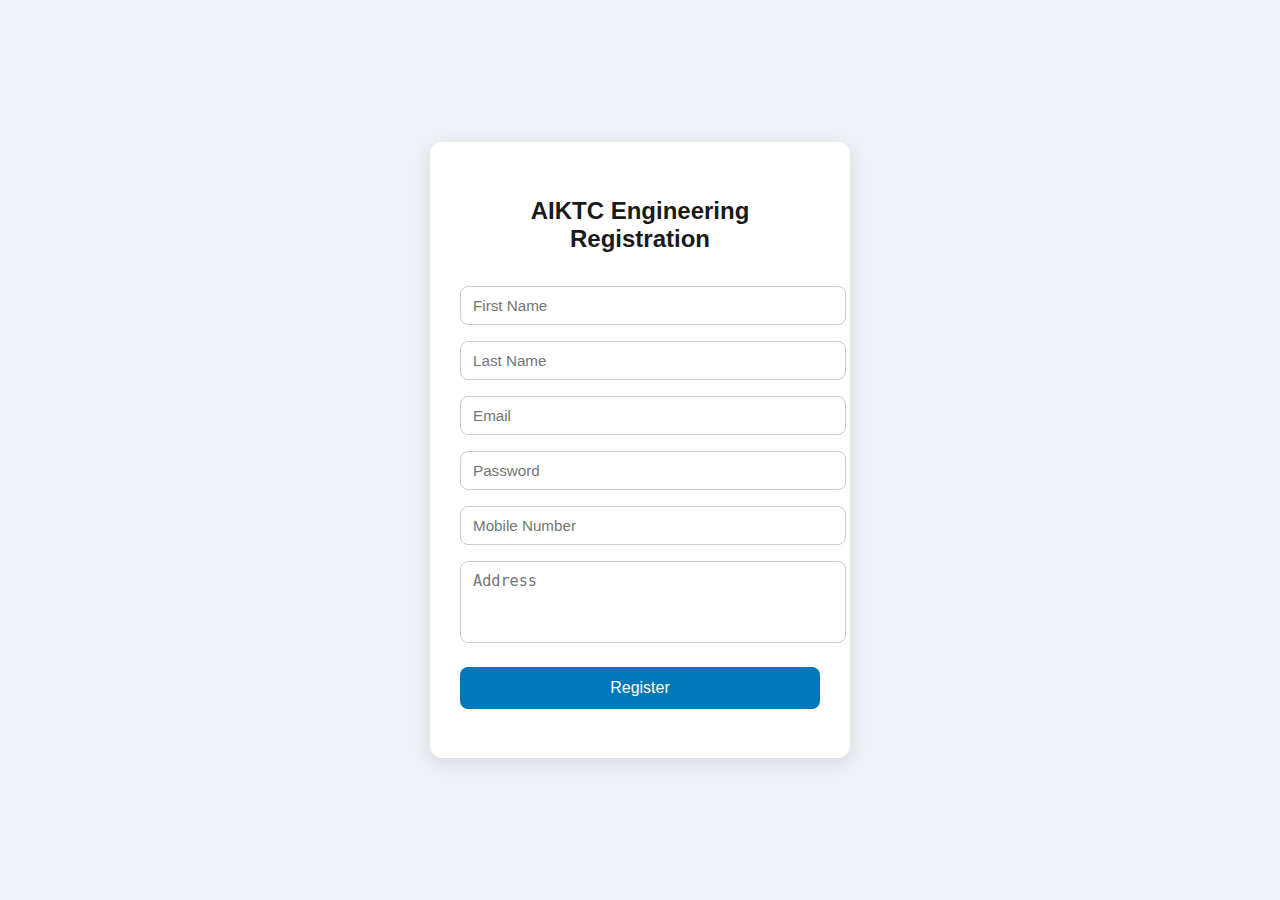
<file: Exp4/index.html>
<!DOCTYPE html>
<html lang="en">
<head>
  <meta charset="UTF-8">
  <meta name="viewport" content="width=device-width, initial-scale=1.0">
  <title>AIKTC Engineering Registration</title>
  <link rel="stylesheet" href="style.css">
</head>
<body>
  <div class="form-container">
    <h2>AIKTC Engineering Registration</h2>
    <form id="regForm" onsubmit="return validateForm()">
      <input type="text" id="firstName" placeholder="First Name"><br>
      <input type="text" id="lastName" placeholder="Last Name"><br>
      <input type="text" id="email" placeholder="Email"><br>
      <input type="password" id="password" placeholder="Password"><br>
      <input type="text" id="mobile" placeholder="Mobile Number"><br>
      <textarea id="address" placeholder="Address"></textarea><br>
      <button type="submit">Register</button>
      <p id="errorMsg"></p>
    </form>
  </div>

  <script>
    function validateForm() {
      let firstName = document.getElementById("firstName").value.trim();
      let lastName = document.getElementById("lastName").value.trim();
      let email = document.getElementById("email").value.trim();
      let password = document.getElementById("password").value;
      let mobile = document.getElementById("mobile").value.trim();
      let address = document.getElementById("address").value.trim();
      let error = document.getElementById("errorMsg");

      if (!/^[A-Za-z]{6,}$/.test(firstName)) {
        error.textContent = "First Name must be alphabets and min 6 chars.";
        return false;
      }
      if (lastName === "") {
        error.textContent = "Last Name cannot be empty.";
        return false;
      }
      if (!/^[a-zA-Z0-9._%+-]+@[a-z0-9.-]+\.[a-z]{2,}$/.test(email)) {
        error.textContent = "Enter a valid email.";
        return false;
      }
      if (password.length < 6) {
        error.textContent = "Password must be at least 6 chars.";
        return false;
      }
      if (!/^\d{10}$/.test(mobile)) {
        error.textContent = "Mobile number must be 10 digits.";
        return false;
      }
      if (address === "") {
        error.textContent = "Address cannot be empty.";
        return false;
      }

      alert("Registration Successful!");
      return true;
    }
  </script>
</body>
</html>
</file>
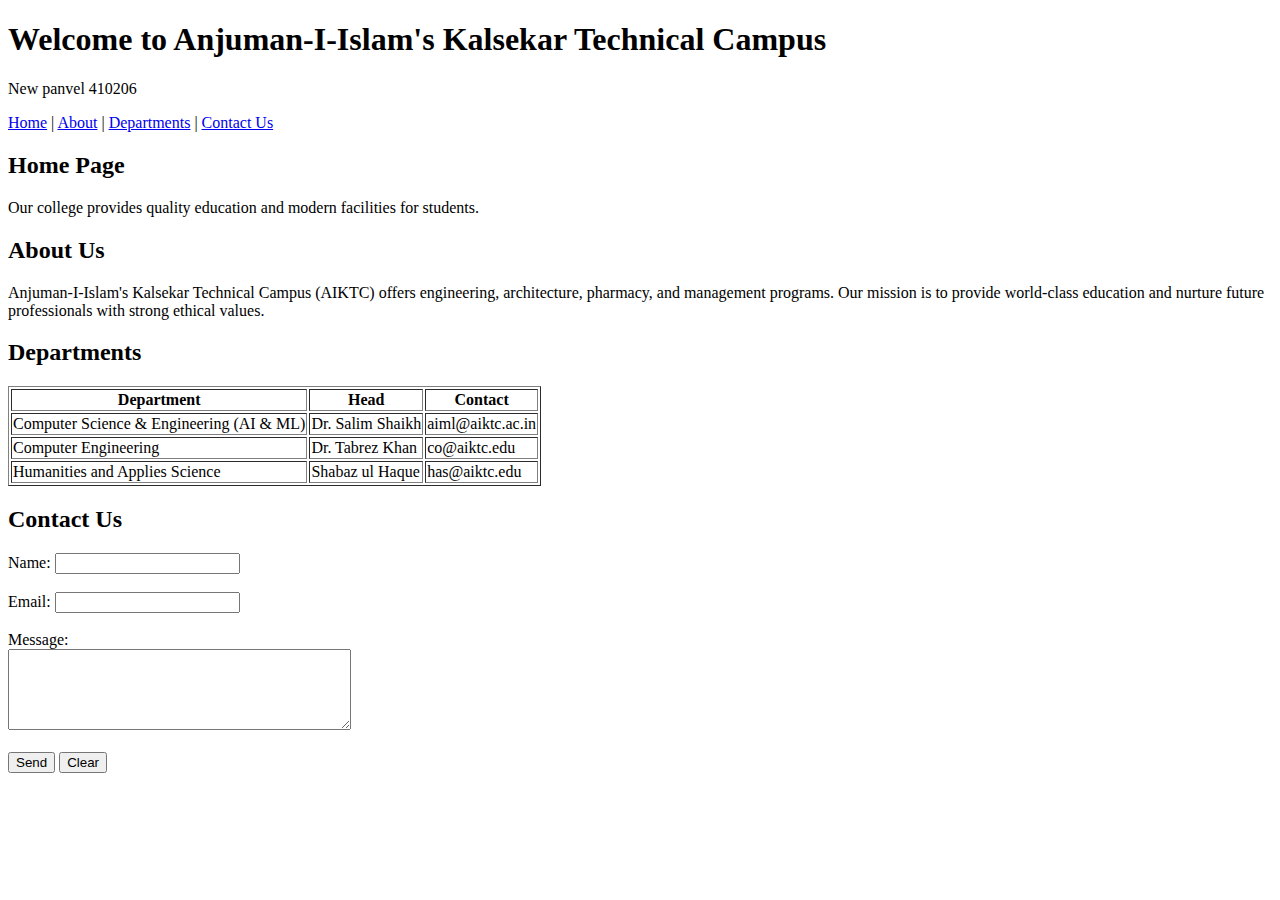
<file: Exp1/exp1.html>
<!DOCTYPE html>
<html>
<head>
    <title>Anjuman-I-Islam's Kalsekar Technical Campus</title>
</head>
<body>

    <h1>Welcome to Anjuman-I-Islam's Kalsekar Technical Campus</h1>
    <p>New panvel 410206</p>

    <a href="home.html">Home</a> |
    <a href="about.html">About</a> |
    <a href="departments.html">Departments</a> |
    <a href="contact.html">Contact Us</a>

    <h2>Home Page</h2>
    <p>Our college provides quality education and modern facilities for students.</p>

    <h2>About Us</h2>
    <p>Anjuman-I-Islam's Kalsekar Technical Campus (AIKTC) offers engineering, architecture, 
       pharmacy, and management programs. Our mission is to provide world-class education 
       and nurture future professionals with strong ethical values.</p>

    <h2>Departments</h2>
    <table border="1">
        <tr>
            <th>Department</th>
            <th>Head</th>
            <th>Contact</th>
        </tr>
        <tr>
            <td>Computer Science & Engineering (AI & ML)</td>
            <td>Dr. Salim Shaikh</td>
            <td>aiml@aiktc.ac.in</td>
        </tr>
        <tr>
            <td>Computer Engineering</td>
            <td>Dr. Tabrez Khan</td>
            <td>co@aiktc.edu</td>
        </tr>
        <tr>
            <td>Humanities and Applies Science</td>
            <td>Shabaz ul Haque</td>
            <td>has@aiktc.edu</td>
        </tr>
    </table>

    <h2>Contact Us</h2>
    <form>
        Name: <input type="text" name="name"><br><br>
        Email: <input type="email" name="email"><br><br>
        Message:<br>
        <textarea rows="5" cols="40" name="message"></textarea><br><br>
        <input type="submit" value="Send">
        <input type="reset" value="Clear">
    </form>

</body>
</html>
</file>
<file: Exp4/style.css>
/* Reset body and center content */
body {
  font-family: 'Segoe UI', Tahoma, Geneva, Verdana, sans-serif;
  background-color: #eef2f7;
  display: flex;
  justify-content: center;
  align-items: center;
  height: 100vh;
  margin: 0;
}

/* Form container */
.form-container {
  background-color: #ffffff;
  padding: 35px 30px;
  border-radius: 12px;
  box-shadow: 0 5px 18px rgba(0,0,0,0.1);
  width: 360px;
  text-align: center;
}

/* Form heading */
.form-container h2 {
  margin-bottom: 25px;
  color: #1a1a1a;
}

/* Input and textarea styling */
.form-container input,
.form-container textarea {
  width: 100%;
  padding: 10px 12px;
  margin: 8px 0;
  border: 1px solid #ccc;
  border-radius: 8px;
  font-size: 0.95rem;
  outline: none;
}

.form-container textarea {
  resize: none;
  height: 60px;
}

/* Button styling */
.form-container button {
  width: 100%;
  padding: 12px;
  margin-top: 12px;
  background-color: #0077b6;
  color: #fff;
  font-size: 1rem;
  border: none;
  border-radius: 8px;
  cursor: pointer;
  transition: 0.3s;
}

.form-container button:hover {
  background-color: #005f87;
}

/* Error message */
#errorMsg {
  color: red;
  font-size: 0.85rem;
  margin-top: 10px;
}
</file>
